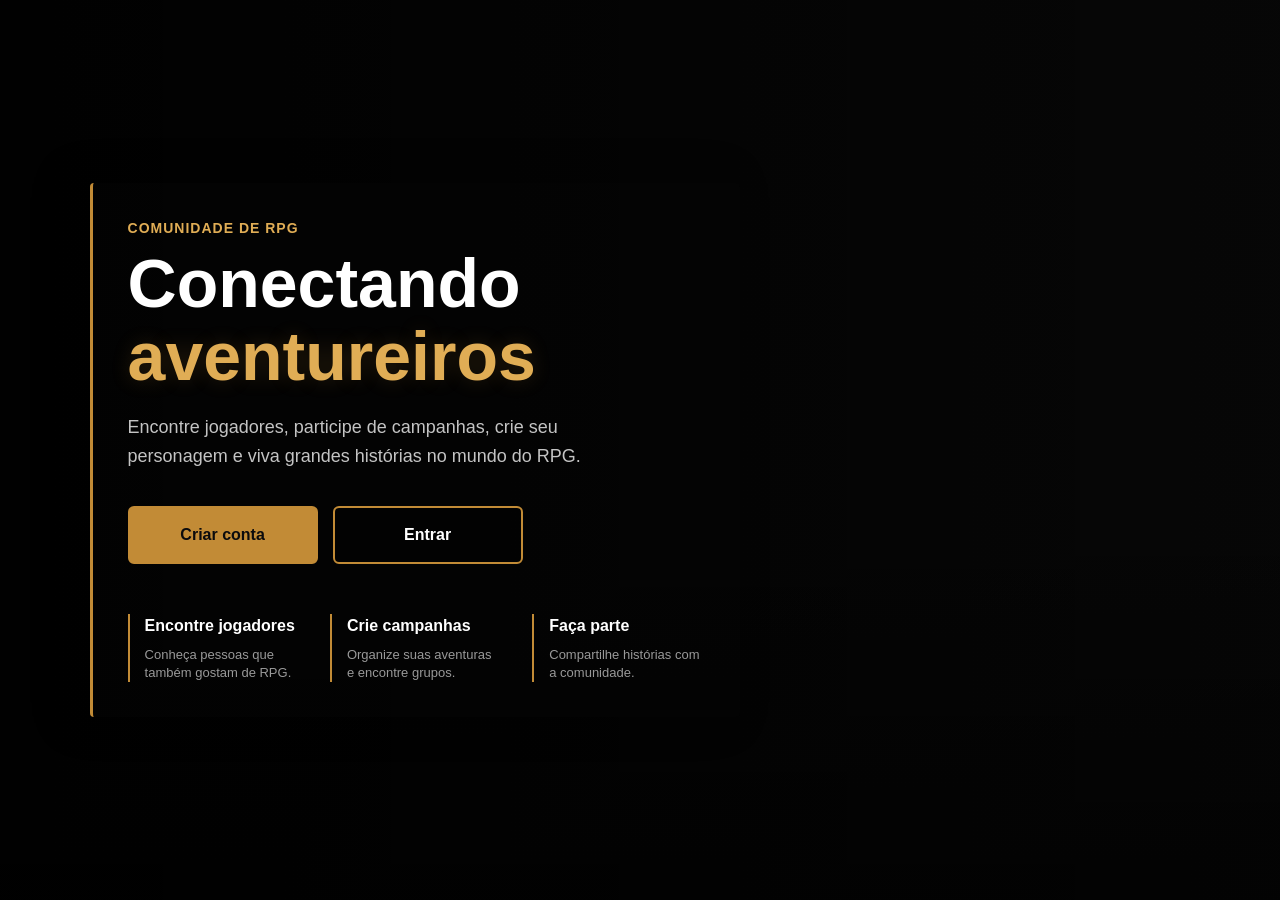
<file: index.html>
﻿<!DOCTYPE html>
<html lang="pt-BR">
<head>
    <meta charset="UTF-8">
    <meta name="viewport" content="width=device-width, initial-scale=1.0">
    <title>/</title>
    <link rel="stylesheet" href="./global.css">
    <link rel="stylesheet" href="style.css">
</head>

<body>

    <form>

        <p class="subtitulo">COMUNIDADE DE RPG</p>

        <h1>
            Conectando
            <span>aventureiros</span>
        </h1>

        <p class="descricao">
            Encontre jogadores, participe de campanhas,
            crie seu personagem e viva grandes histórias
            no mundo do RPG.
        </p>

        <nav>
            <button type="button" id="Cadastro">
                Criar conta
            </button>

            <button type="button" id="Login">
                Entrar
            </button>
        </nav>

<div class="recursos">

    <div>
        <h3>Encontre jogadores</h3>
        <p>Conheça pessoas que também gostam de RPG.</p>
    </div>

    <div>
        <h3>Crie campanhas</h3>
        <p>Organize suas aventuras e encontre grupos.</p>
    </div>

    <div>
        <h3>Faça parte</h3>
        <p>Compartilhe histórias com a comunidade.</p>
    </div>

</div>
    </form>

    <script src="./script.js"></script>
    <script src="./notificacoes.js"></script>

</body>
</file>
<file: global.css>
* {
    margin: 0;
    padding: 0;
    box-sizing: border-box;
}

[hidden] {
    display: none !important;
}

:root {
    --dourado: #c28b36;
    --dourado-claro: #e0ad55;
    --gold: #d99a48;
    --gold-light: #f2c980;
    --gold-soft: #f6dfb1;
    --gold-deep: #8a5b1d;

    --preto: #0b0b0d;
    --preto-primary: #161616;
    --preto-2: #121214;
    --preto-3: #1a1b1d;

    --cinza: #292929;
    --cinza-claro: #aaaaaa;
    --branco: #ffffff;
    --branco-primary: #f0f0f0;
}

html {
    scroll-behavior: smooth;
}

body {
    font-family: Arial, Helvetica, sans-serif;
    background-color: var(--preto);
    color: var(--branco);
    line-height: 1.5;
}

img {
    max-width: 100%;
    display: block;
}

a {
    color: inherit;
    text-decoration: none;
}

button,
input,
textarea {
    font: inherit;
}

button {
    cursor: pointer;
}

.notification-stack {
    position: fixed;
    right: 22px;
    bottom: 24px;
    display: flex;
    flex-direction: column;
    gap: 10px;
    z-index: 1000;
}

.toast {
    display: flex;
    align-items: flex-start;
    gap: 10px;
    width: min(360px, calc(100vw - 28px));
    padding: 12px 14px;
    color: #f4efe8;
    border: 1px solid rgba(255, 255, 255, 0.08);
    border-radius: 10px;
    background: rgba(18, 18, 20, 0.97);
    box-shadow: 0 18px 40px rgba(0, 0, 0, 0.32);
    opacity: 0;
    transform: translateX(20px);
    transition:
        opacity 0.25s ease,
        transform 0.25s ease;
}

.toast.show {
    opacity: 1;
    transform: translateX(0);
}

.toast-link {
    cursor: pointer;
}

.toast-link:focus-visible {
    outline: 2px solid var(--gold-light);
    outline-offset: 3px;
}

.toast-icon {
    flex: 0 0 26px;
    width: 26px;
    height: 26px;
    display: grid;
    place-items: center;
    border-radius: 7px;
    background: rgba(255, 255, 255, 0.05);
    font-weight: 700;
}

.toast-success {
    border-color: rgba(82, 201, 133, 0.45);
}

.toast-info {
    border-color: rgba(123, 173, 255, 0.45);
}

.toast-warning {
    border-color: rgba(235, 174, 72, 0.45);
}

.toast-success .toast-icon {
    color: #6de09d;
    background: rgba(82, 201, 133, 0.14);
}

.toast-info .toast-icon {
    color: #8bb9ff;
    background: rgba(123, 173, 255, 0.16);
}

.toast-warning .toast-icon {
    color: #f5c66b;
    background: rgba(235, 174, 72, 0.16);
}

.notification-badge {
    position: absolute;
    top: -5px;
    right: -5px;
    min-width: 18px;
    height: 18px;
    padding: 0 5px;
    display: grid;
    place-items: center;
    border-radius: 999px;
    background: #d99a48;
    color: #171411;
    font-size: 9px;
    font-weight: 700;
}

.toast-copy {
    display: flex;
    flex-direction: column;
    gap: 4px;
    min-width: 0;
}

.toast-copy strong {
    font-size: 12px;
    line-height: 1.3;
}

.toast-copy span {
    color: rgba(255, 255, 255, 0.75);
    font-size: 11px;
    line-height: 1.45;
}

@media (max-width: 480px) {
    .notification-stack {
        right: 14px;
        bottom: 84px;
    }
}

.modal-frontd {
    position: fixed;
    inset: 0;
    width: min(440px, calc(100% - 32px));
    max-height: calc(100dvh - 40px);
    margin: auto;
    padding: 0;
    overflow-y: auto;
    color: #eeedf0;
    background: #19191c;
    border: 1px solid #59482f;
    border-radius: 8px;
    box-shadow: 0 24px 80px #0008;
}

.modal-frontd::backdrop {
    background: #090a0dbd;
    backdrop-filter: blur(5px);
}

.modal-frontd .modal-form {
    display: block;
    width: auto;
    margin: 0;
    padding: 26px;
    background: none;
    border: 0;
    box-shadow: none;
}

.modal-frontd .modal-topo {
    display: flex;
    align-items: center;
    justify-content: space-between;
    margin-bottom: 24px;
}

.modal-frontd .modal-marca {
    font-size: 16px;
    font-weight: 700;
}

.modal-frontd .modal-marca span {
    color: #e0b76c;
}

.modal-frontd .modal-fechar {
    width: 32px;
    height: 32px;
    padding: 0;
    display: grid;
    place-items: center;
    color: #adafba;
    font-size: 25px;
    border: 0;
    border-radius: 4px;
    background: #32343a;
}

.modal-frontd h2 {
    margin: 0 0 10px;
    font-size: 22px;
    line-height: 1.3;
    overflow-wrap: anywhere;
}

.modal-frontd p {
    margin: 0;
    color: #b1b4bf;
    font-size: 13px;
    line-height: 1.7;
    overflow-wrap: anywhere;
}

.modal-frontd .modal-campo {
    margin-top: 22px;
}

.modal-frontd label {
    display: block;
    margin-bottom: 8px;
    font-size: 11px;
    color: #d4d7df;
}

.modal-frontd input {
    width: 100%;
    padding: 12px;
    background: #1b1c20;
    border: 1px solid #454750;
    border-radius: 5px;
    color: #eee;
    font-size: 13px;
}

.modal-frontd .modal-acoes {
    display: flex;
    justify-content: flex-end;
    gap: 10px;
    flex-wrap: wrap;
    margin-top: 28px;
}

.modal-frontd .modal-acoes button {
    width: auto;
    margin: 0;
    padding: 10px 16px;
    border-radius: 5px;
    font-size: 12px;
    font-weight: 700;
}

.modal-frontd .modal-cancelar {
    color: #d0d2da;
    background: transparent;
    border: 1px solid #4a4d57;
}

.modal-frontd .modal-confirmar {
    color: #27231b;
    background: #e0b76c;
    border: 1px solid #e0b76c;
}

.modal-frontd .modal-confirmar.modal-perigo {
    color: #fff;
    background: #a53e49;
    border-color: #c45964;
}

.modal-frontd button:hover {
    filter: brightness(1.12);
}

.modal-frontd :focus-visible {
    outline: 2px solid #e0b76c;
    outline-offset: 3px;
}

@media (max-width: 480px) {
    .modal-frontd .modal-form {
        padding: 22px;
    }

    .modal-frontd h2 {
        font-size: 20px;
    }
}

.notification-badge[hidden] {
    display: none;
}

.contador-mensagens {
    display: inline-flex;
    align-items: center;
    justify-content: center;
    flex-shrink: 0;
    min-width: 20px;
    height: 20px;
    padding: 0 6px;
    margin-left: auto;
    border-radius: 20px;
    background: #d99a48;
    color: #171411;
    font: bold 11px/1 sans-serif;
}

.contador-mensagens[hidden] {
    display: none !important;
}

#abrirMensagens {
    position: relative;
}

#abrirMensagens .contador-mensagens {
    position: absolute;
    top: -6px;
    right: -8px;
}

.app-notificacoes,
.top-actions button[title="Notificações"] {
    position: relative;
}

#listaSolicitacoes {
    width: min(420px, calc(100vw - 40px));
    max-height: 80vh;
    overflow: auto;
    padding: 24px;
    border: 1px solid #705637;
    border-radius: 14px;
    background: #211e1b;
    color: #f5eee5;
    box-sizing: border-box;
}

#listaSolicitacoes::backdrop {
    background: #0009;
}

#listaSolicitacoes h2 {
    margin: 0 0 20px;
    font-size: 20px;
}

#listaSolicitacoes article {
    display: flex;
    flex-wrap: wrap;
    gap: 8px;
    padding: 14px 0;
    border-top: 1px solid #705637;
}

#listaSolicitacoes article a {
    width: 100%;
    color: #f5eee5;
    overflow-wrap: anywhere;
}

#listaSolicitacoes button {
    padding: 8px 14px;
    border: 0;
    border-radius: 8px;
    background: #d99a48;
    color: #171411;
    cursor: pointer;
}

#listaSolicitacoes button:disabled {
    opacity: 0.5;
    cursor: wait;
}
</file>
<file: style.css>
body {
    display: flex;
    height: 100vh;
    align-items: center;
    overflow: hidden;
    background-color: #080808;
    position: relative;
}

body::before {
    content: "";
    position: absolute;
    width: 100%;
    height: 100%;
    background-image:
        linear-gradient(90deg, rgba(0, 0, 0, 0.9), rgba(0, 0, 0, 0.2)),
        url("https://images.openai.com/static-rsc-4/5tQ3n1GXg0Q5Sn_2HqpEMCWWUPov_xm3WOKy8ju4RFtPgIOqP4ZjvlL1lV_MNdkrLGCsYTMqd2rfCVF8mAgbmSyhcIdI7zzvkvkA5knAfEHF3XPHUXYO5RnY5RjetPj9AZGzIoLtDPT3p4vCTTtrlC97Eur3G1dtKPlQCVN3Wi8KbAPUtH2aFwTR7BlCO38U?purpose=fullsize");
    background-repeat: no-repeat;
    background-size: cover;
    background-position: center;
    animation: fundoMovimento 15s ease-in-out infinite alternate;
    z-index: 0;
}

body::after {
    content: "";
    position: absolute;
    width: 100%;
    height: 100%;
    background: linear-gradient(transparent 55%, rgba(0, 0, 0, 0.55));
    z-index: 1;
}

form {
    display: flex;
    flex-direction: column;
    width: 650px;
    margin-left: 7%;
    padding: 35px;
    background-color: rgba(5, 5, 5, 0.5);
    border-left: 3px solid var(--dourado);
    border-radius: 4px;
    box-shadow: -15px 0 40px rgba(0, 0, 0, 0.35);
    position: relative;
    z-index: 2;
    animation: aparecer 1s ease;
}

.subtitulo {
    color: var(--dourado-claro);
    font-size: 14px;
    font-weight: bold;
    margin-bottom: 12px;
    letter-spacing: 1px;
    animation: subir 1s ease;
}

form h1 {
    color: var(--branco);
    font-size: 68px;
    line-height: 0.95;
    margin-bottom: 25px;
    animation: subir 1.2s ease;
}

form h1 span {
    display: block;
    color: var(--dourado-claro);
    margin-top: 8px;
    text-shadow: 0 0 20px rgba(194, 139, 54, 0.2);
}

.descricao {
    width: 520px;
    color: #c4c4c4;
    font-size: 18px;
    line-height: 1.6;
    animation: subir 1.4s ease;
}

nav {
    display: flex;
    gap: 15px;
    margin-top: 35px;
    animation: subir 1.6s ease;
}

nav button {
    width: 190px;
    padding: 15px;
    border-radius: 6px;
    font-size: 16px;
    font-weight: bold;
    cursor: pointer;
    transition: 0.25s;
}

#Cadastro {
    background-color: var(--dourado);
    color: var(--preto);
    border: 2px solid var(--dourado);
}

#Cadastro:hover {
    background-color: var(--dourado-claro);
    border-color: var(--dourado-claro);
    transform: translateY(-3px);
    box-shadow: 0 8px 20px rgba(194, 139, 54, 0.3);
}

#Login {
    background-color: rgba(0, 0, 0, 0.35);
    color: var(--branco);
    border: 2px solid var(--dourado);
}

#Login:hover {
    background-color: var(--dourado);
    color: var(--preto);
    transform: translateY(-3px);
    box-shadow: 0 8px 20px rgba(194, 139, 54, 0.3);
}

nav button:active {
    transform: scale(0.97);
}

.recursos {
    display: flex;
    gap: 30px;
    margin-top: 50px;
    animation: subir 1.8s ease;
}

.recursos div {
    width: 180px;
    padding-left: 15px;
    border-left: 2px solid var(--dourado);
}

.recursos h3 {
    color: var(--branco);
    font-size: 16px;
    margin-bottom: 8px;
}

.recursos p {
    color: #999999;
    font-size: 13px;
    line-height: 1.4;
}

@keyframes aparecer {
    from {
        opacity: 0;
        transform: translateX(-40px);
    }

    to {
        opacity: 1;
        transform: translateX(0);
    }
}

@keyframes subir {
    from {
        opacity: 0;
        transform: translateY(20px);
    }

    to {
        opacity: 1;
        transform: translateY(0);
    }
}

@keyframes fundoMovimento {
    from {
        transform: scale(1);
    }

    to {
        transform: scale(1.04);
    }
}

@media (max-width: 800px) {
    body {
        justify-content: center;
    }

    form {
        width: 90%;
        margin-left: 0;
        padding: 35px;
    }

    form h1 {
        font-size: 48px;
    }

    .descricao {
        width: 100%;
        font-size: 15px;
    }

    .recursos {
        gap: 15px;
    }

    .recursos div {
        width: 33%;
    }
}

@media (max-width: 500px) {
    body {
        overflow: auto;
    }

    form {
        width: 90%;
        margin-top: 30px;
        margin-bottom: 30px;
        padding: 25px;
    }

    .subtitulo {
        font-size: 12px;
    }

    form h1 {
        font-size: 38px;
    }

    .descricao {
        width: 100%;
        font-size: 14px;
    }

    nav {
        flex-direction: column;
        width: 100%;
    }

    nav button {
        width: 100%;
    }

    .recursos {
        flex-direction: column;
        margin-top: 35px;
    }

    .recursos div {
        width: 100%;
    }
}
</file>
